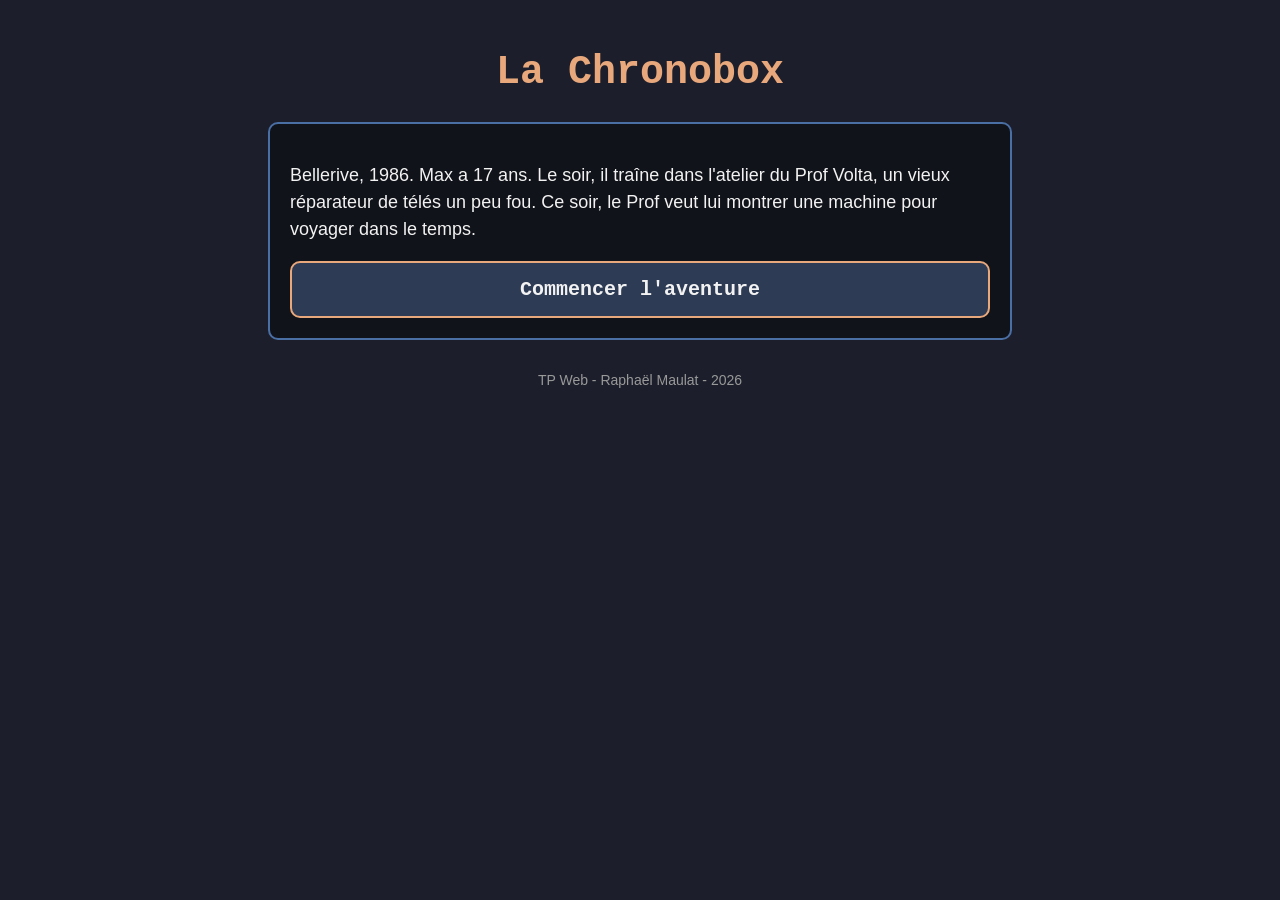
<file: index.html>
<!DOCTYPE html>
<html lang="fr">
    <head>
        <meta charset="UTF-8">
        <title>La Chronobox</title>
        <link rel="stylesheet" href="style.css">
    </head>
    <body>
        <header>
            <h1>La Chronobox</h1>
        </header>

        <main>
            <section>
                <p>
                    Bellerive, 1986. Max a 17 ans. Le soir, il traîne dans l'atelier
                    du Prof Volta, un vieux réparateur de télés un peu fou.
                    Ce soir, le Prof veut lui montrer une machine pour voyager dans le temps.
                </p>
            </section>

            <nav>
                <a class="bouton-choix" href="pages/scene01.html">Commencer l'aventure</a>
            </nav>
        </main>

        <footer>
            <p>TP Web - Raphaël Maulat - 2026</p>
        </footer>
    </body>
</html>
</file>
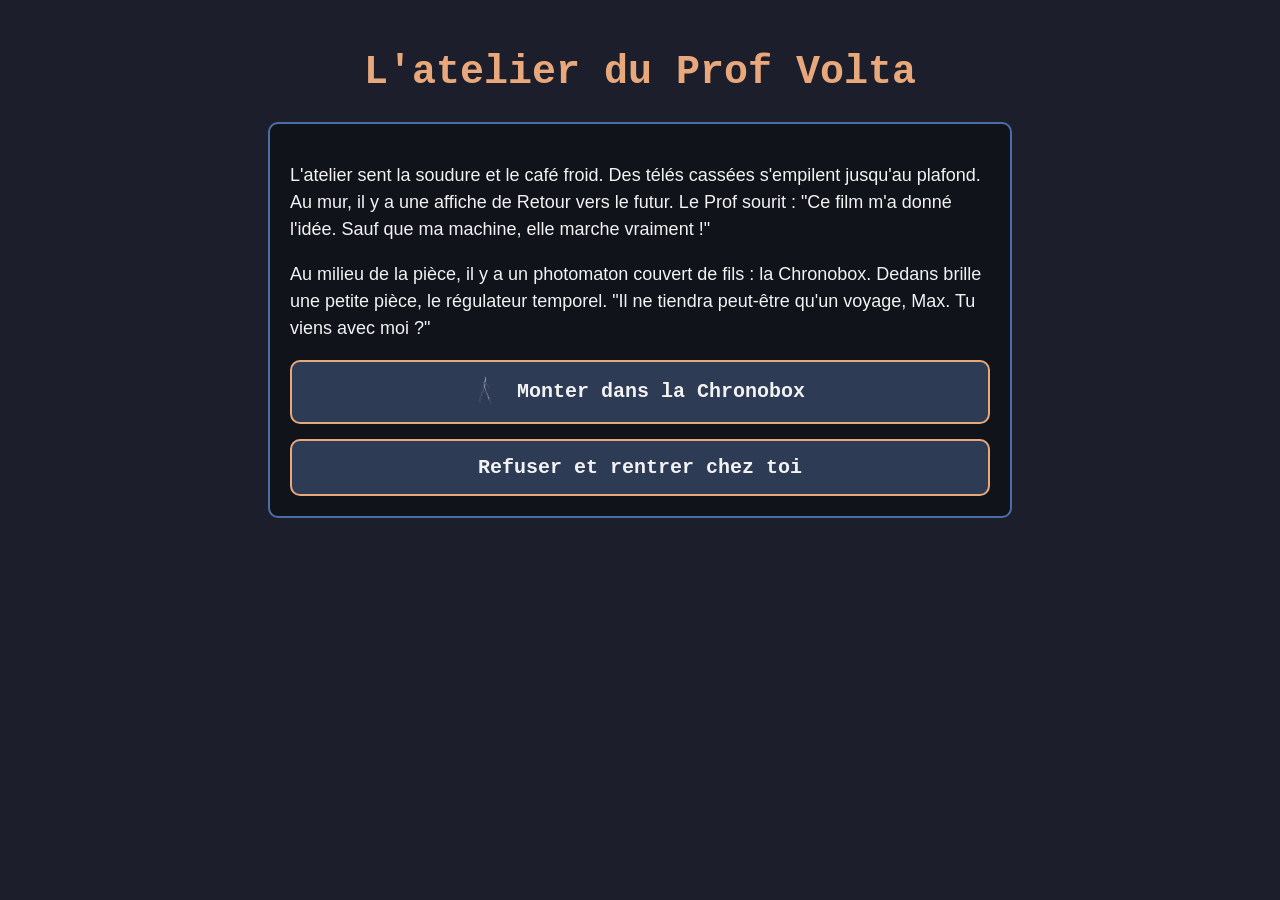
<file: pages/scene01.html>
<!DOCTYPE html>
<html lang="fr">
    <head>
        <meta charset="UTF-8">
        <title>L'atelier du Prof Volta</title>
        <link rel="stylesheet" href="../style.css">
    </head>
    <body>
        <header>
            <h1>L'atelier du Prof Volta</h1>
        </header>

        <main>
            <section>
                <p>
                    L'atelier sent la soudure et le café froid. Des télés cassées
                    s'empilent jusqu'au plafond. Au mur, il y a une affiche de
                    Retour vers le futur. Le Prof sourit : "Ce film m'a donné l'idée.
                    Sauf que ma machine, elle marche vraiment !"
                </p>
                <p>
                    Au milieu de la pièce, il y a un photomaton couvert de fils :
                    la Chronobox. Dedans brille une petite pièce, le régulateur temporel.
                    "Il ne tiendra peut-être qu'un voyage, Max. Tu viens avec moi ?"
                </p>
            </section>

            <nav>
                <a class="bouton-choix" href="scene02.html">
                    <img class="icone" src="../assets/icons/eclair.webp" alt="">
                    Monter dans la Chronobox
                </a>
                <a class="bouton-choix" href="scene03.html">Refuser et rentrer chez toi</a>
            </nav>
        </main>
    </body>
</html>
</file>
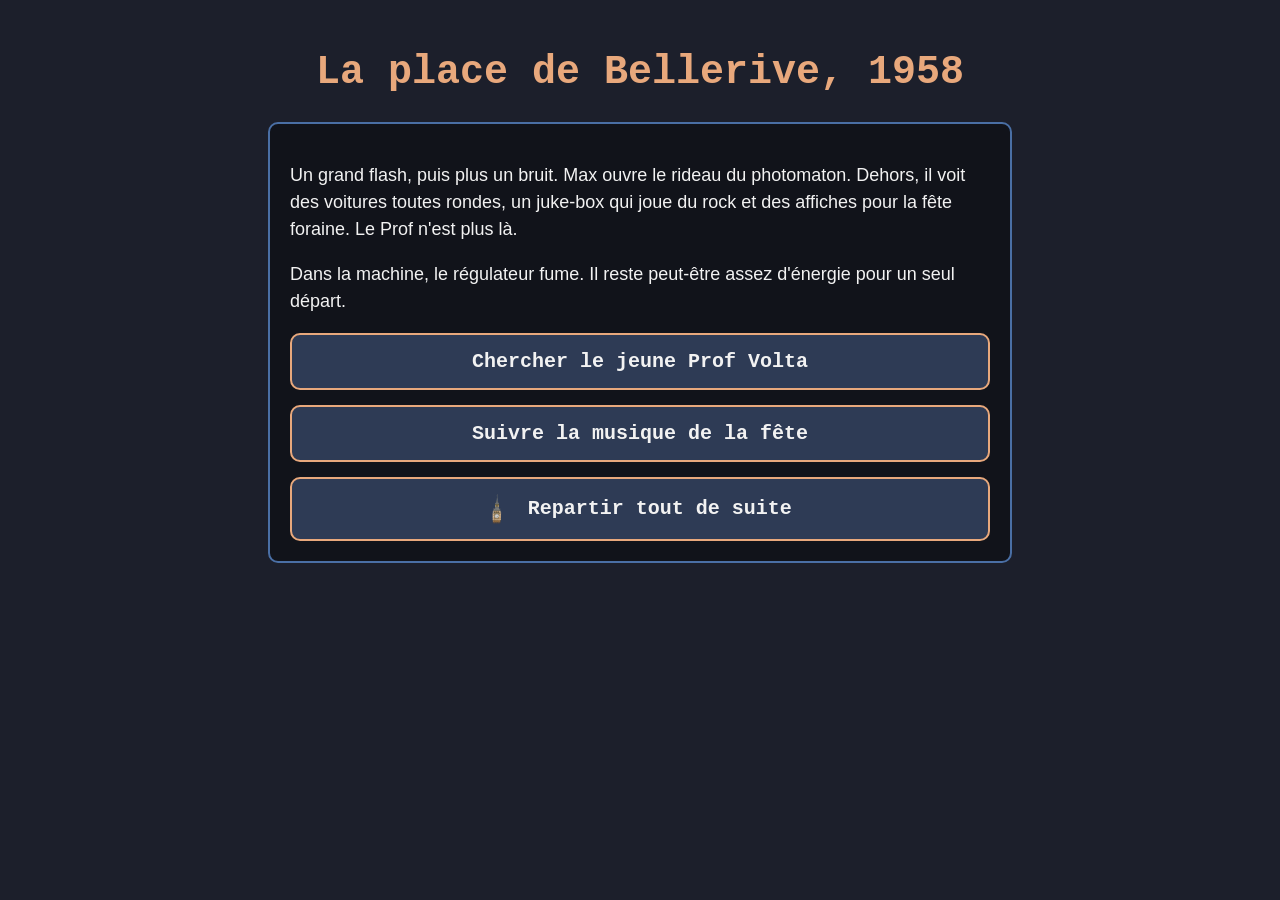
<file: pages/scene02.html>
<!DOCTYPE html>
<html lang="fr">
    <head>
        <meta charset="UTF-8">
        <title>La place de Bellerive, 1958</title>
        <link rel="stylesheet" href="../style.css">
    </head>
    <body>
        <header>
            <h1>La place de Bellerive, 1958</h1>
        </header>

        <main>
            <section>
                <p>
                    Un grand flash, puis plus un bruit. Max ouvre le rideau du photomaton.
                    Dehors, il voit des voitures toutes rondes, un juke-box qui joue
                    du rock et des affiches pour la fête foraine. Le Prof n'est plus là.
                </p>
                <p>
                    Dans la machine, le régulateur fume. Il reste peut-être assez
                    d'énergie pour un seul départ.
                </p>
            </section>

            <nav>
                <a class="bouton-choix" href="scene04.html">Chercher le jeune Prof Volta</a>
                <a class="bouton-choix" href="scene05.html">Suivre la musique de la fête</a>
                <a class="bouton-choix" href="scene06.html">
                    <img class="icone" src="../assets/icons/horloge.png" alt="">
                    Repartir tout de suite
                </a>
            </nav>
        </main>
    </body>
</html>
</file>
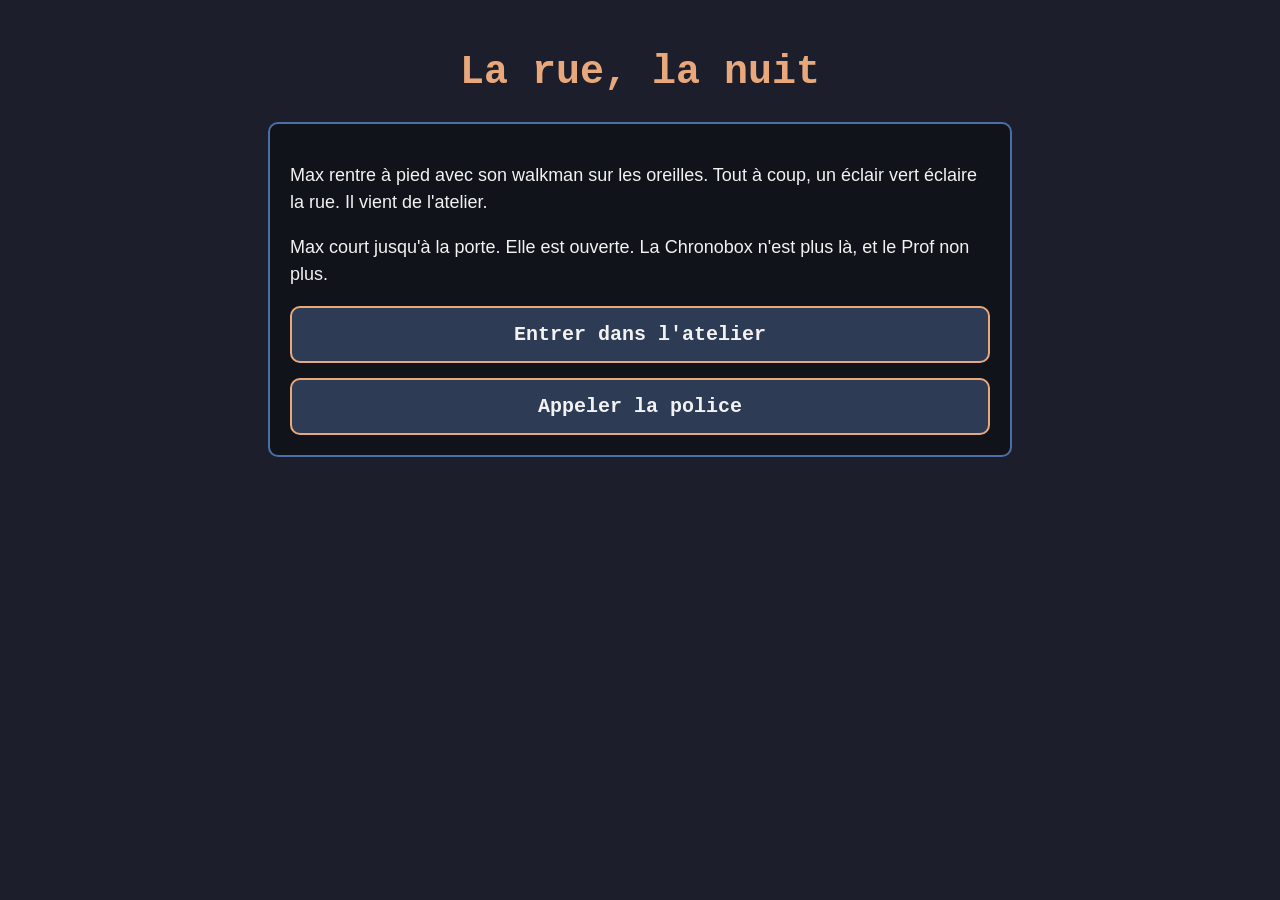
<file: pages/scene03.html>
<!DOCTYPE html>
<html lang="fr">
    <head>
        <meta charset="UTF-8">
        <title>La rue, la nuit</title>
        <link rel="stylesheet" href="../style.css">
    </head>
    <body>
        <header>
            <h1>La rue, la nuit</h1>
        </header>

        <main>
            <section>
                <p>
                    Max rentre à pied avec son walkman sur les oreilles. Tout à coup,
                    un éclair vert éclaire la rue. Il vient de l'atelier.
                </p>
                <p>
                    Max court jusqu'à la porte. Elle est ouverte. La Chronobox
                    n'est plus là, et le Prof non plus.
                </p>
            </section>

            <nav>
                <a class="bouton-choix" href="scene07.html">Entrer dans l'atelier</a>
                <a class="bouton-choix" href="scene08.html">Appeler la police</a>
            </nav>
        </main>
    </body>
</html>
</file>
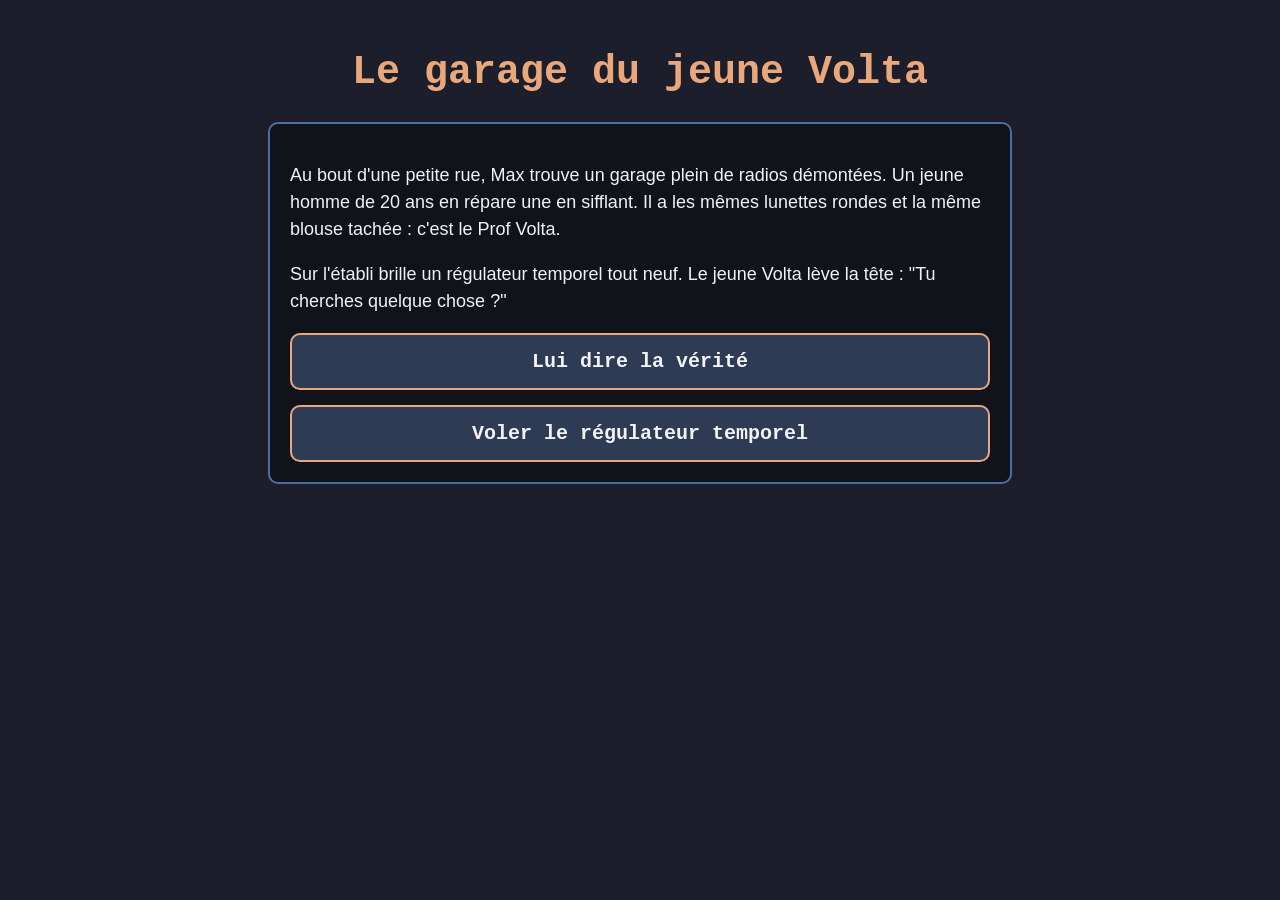
<file: pages/scene04.html>
<!DOCTYPE html>
<html lang="fr">
    <head>
        <meta charset="UTF-8">
        <title>Le garage du jeune Volta</title>
        <link rel="stylesheet" href="../style.css">
    </head>
    <body>
        <header>
            <h1>Le garage du jeune Volta</h1>
        </header>

        <main>
            <section>
                <p>
                    Au bout d'une petite rue, Max trouve un garage plein de radios
                    démontées. Un jeune homme de 20 ans en répare une en sifflant.
                    Il a les mêmes lunettes rondes et la même blouse tachée : c'est le Prof Volta.
                </p>
                <p>
                    Sur l'établi brille un régulateur temporel tout neuf.
                    Le jeune Volta lève la tête : "Tu cherches quelque chose ?"
                </p>
            </section>

            <nav>
                <a class="bouton-choix" href="scene09.html">Lui dire la vérité</a>
                <a class="bouton-choix" href="scene10.html">Voler le régulateur temporel</a>
            </nav>
        </main>
    </body>
</html>
</file>
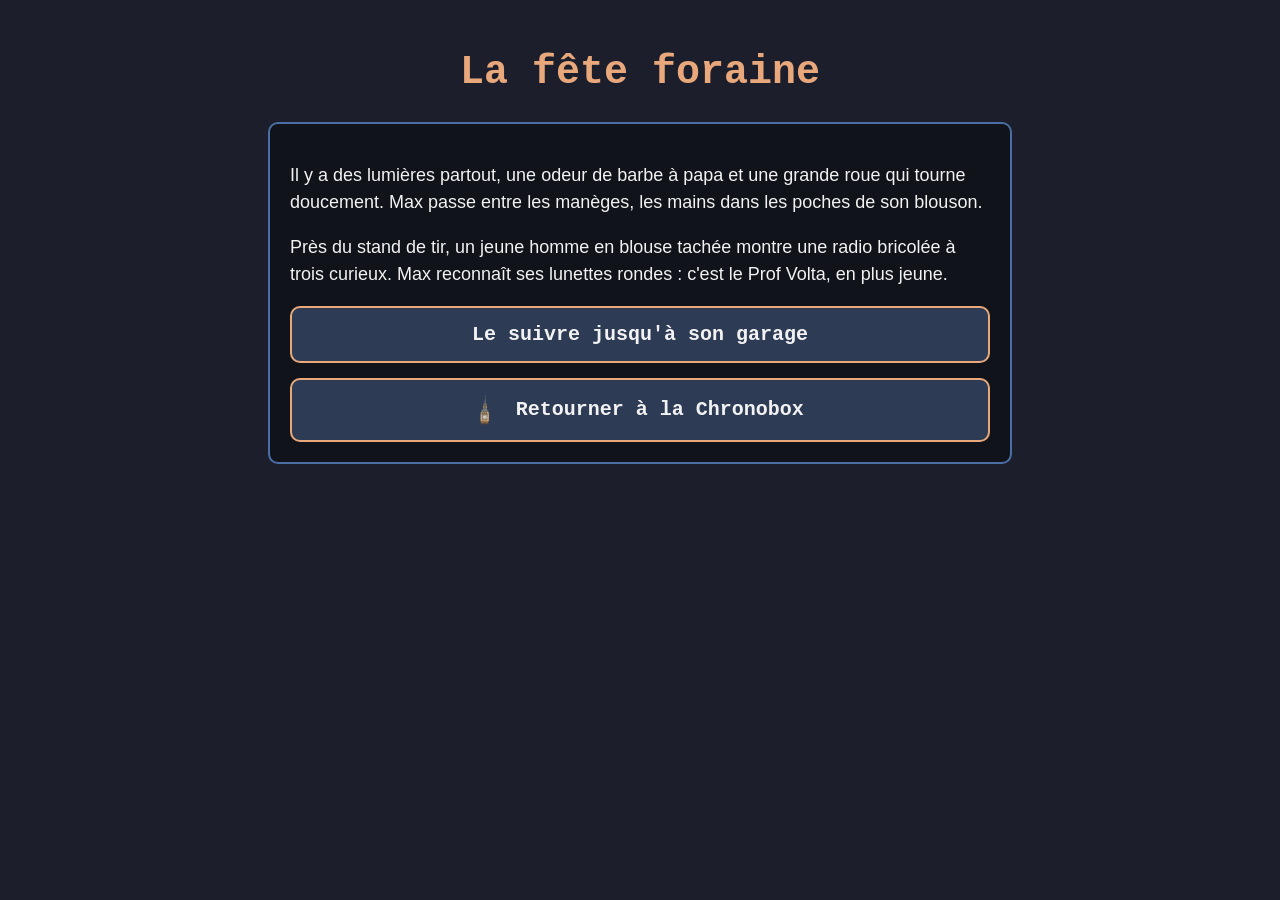
<file: pages/scene05.html>
<!DOCTYPE html>
<html lang="fr">
    <head>
        <meta charset="UTF-8">
        <title>La fête foraine</title>
        <link rel="stylesheet" href="../style.css">
    </head>
    <body>
        <header>
            <h1>La fête foraine</h1>
        </header>

        <main>
            <section>
                <p>
                    Il y a des lumières partout, une odeur de barbe à papa et une grande
                    roue qui tourne doucement. Max passe entre les manèges, les mains
                    dans les poches de son blouson.
                </p>
                <p>
                    Près du stand de tir, un jeune homme en blouse tachée montre une
                    radio bricolée à trois curieux. Max reconnaît ses lunettes rondes :
                    c'est le Prof Volta, en plus jeune.
                </p>
            </section>

            <nav>
                <a class="bouton-choix" href="scene04.html">Le suivre jusqu'à son garage</a>
                <a class="bouton-choix" href="scene06.html">
                    <img class="icone" src="../assets/icons/horloge.png" alt="">
                    Retourner à la Chronobox
                </a>
            </nav>
        </main>
    </body>
</html>
</file>
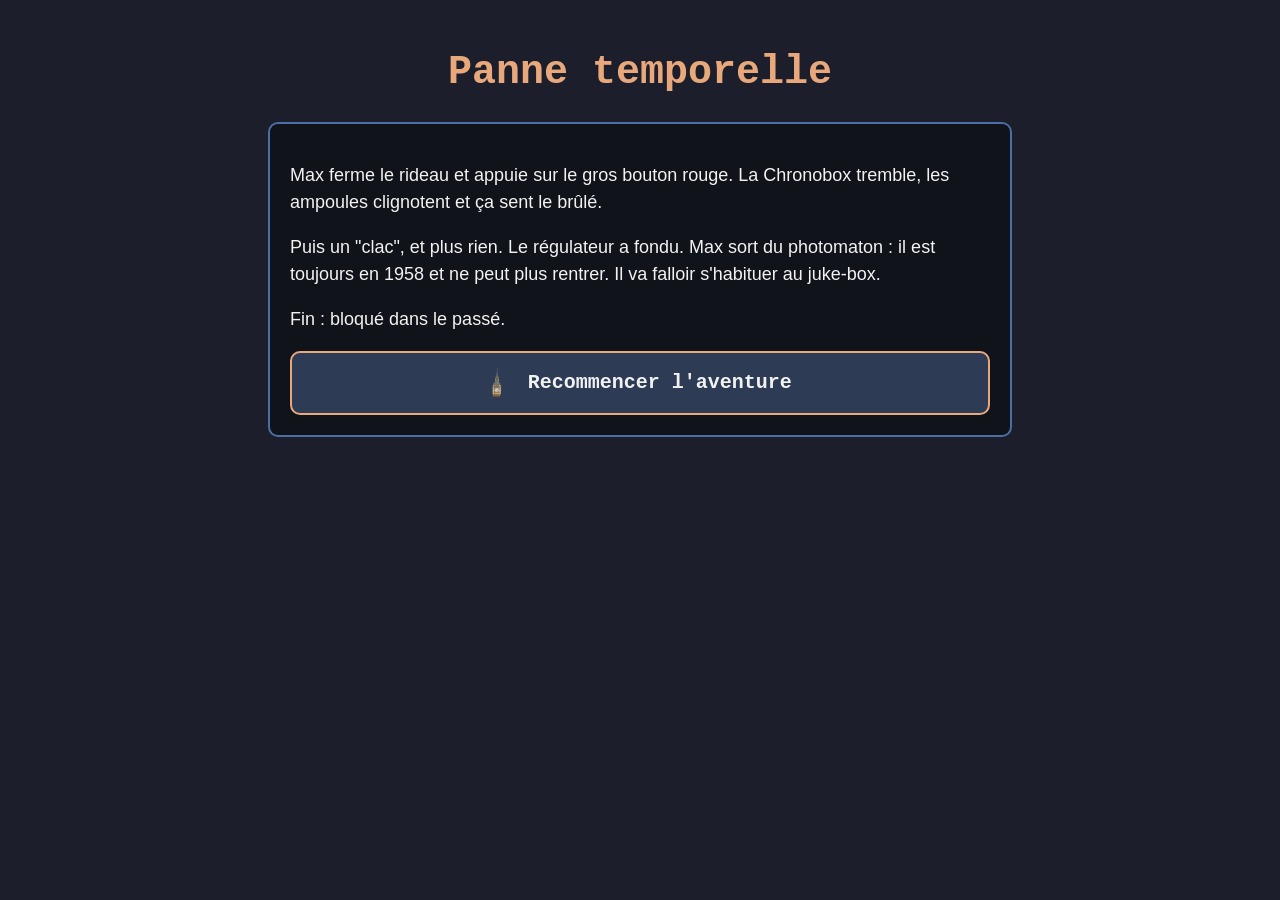
<file: pages/scene06.html>
<!DOCTYPE html>
<html lang="fr">
    <head>
        <meta charset="UTF-8">
        <title>Panne temporelle</title>
        <link rel="stylesheet" href="../style.css">
    </head>
    <body>
        <header>
            <h1>Panne temporelle</h1>
        </header>

        <main>
            <section>
                <p>
                    Max ferme le rideau et appuie sur le gros bouton rouge. La Chronobox
                    tremble, les ampoules clignotent et ça sent le brûlé.
                </p>
                <p>
                    Puis un "clac", et plus rien. Le régulateur a fondu. Max sort du
                    photomaton : il est toujours en 1958 et ne peut plus rentrer.
                    Il va falloir s'habituer au juke-box.
                </p>
                <p>
                    Fin : bloqué dans le passé.
                </p>
            </section>

            <nav>
                <a class="bouton-choix" href="../index.html">
                    <img class="icone" src="../assets/icons/horloge.png" alt="">
                    Recommencer l'aventure
                </a>
            </nav>
        </main>
    </body>
</html>
</file>
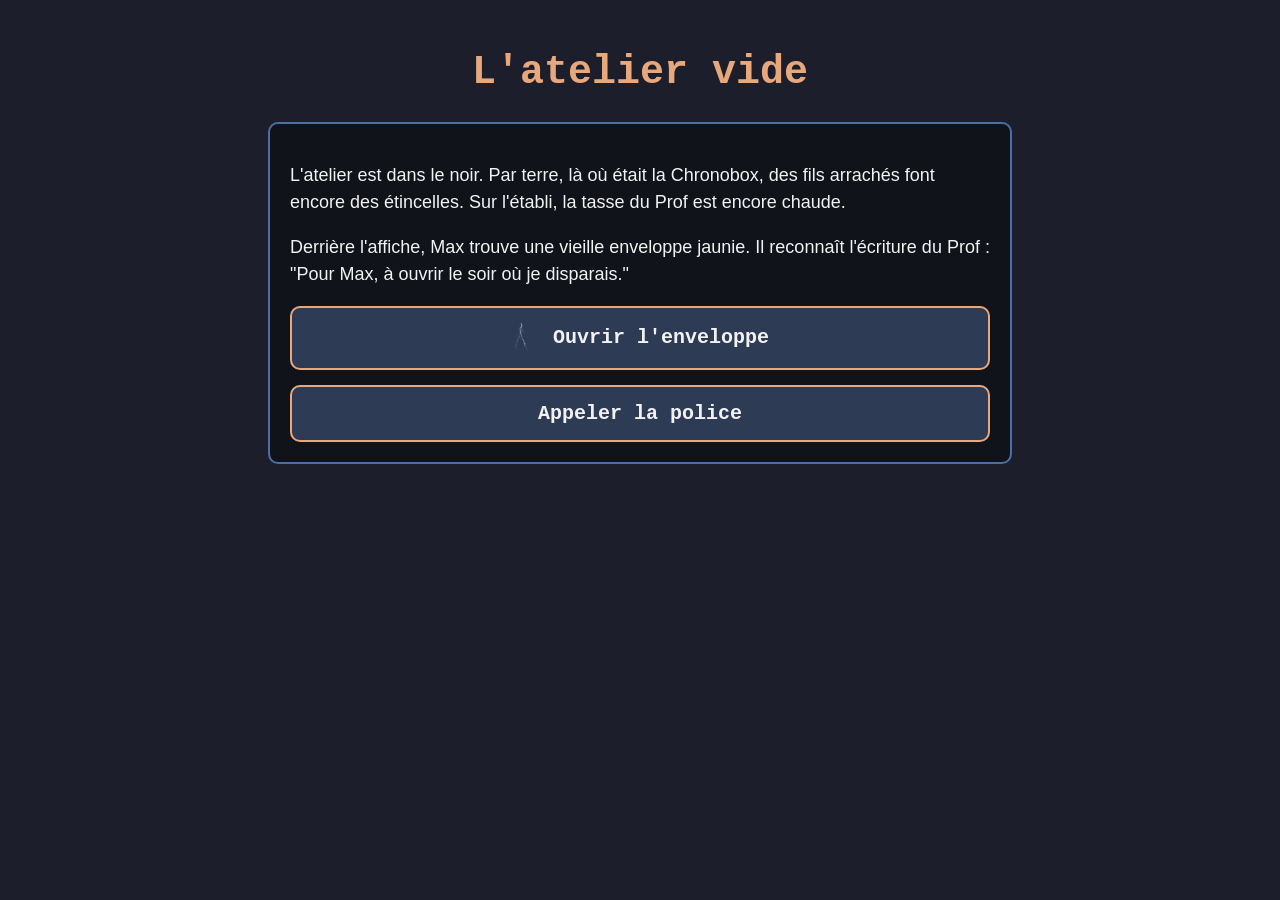
<file: pages/scene07.html>
<!DOCTYPE html>
<html lang="fr">
    <head>
        <meta charset="UTF-8">
        <title>L'atelier vide</title>
        <link rel="stylesheet" href="../style.css">
    </head>
    <body>
        <header>
            <h1>L'atelier vide</h1>
        </header>

        <main>
            <section>
                <p>
                    L'atelier est dans le noir. Par terre, là où était la Chronobox,
                    des fils arrachés font encore des étincelles. Sur l'établi,
                    la tasse du Prof est encore chaude.
                </p>
                <p>
                    Derrière l'affiche, Max trouve une vieille enveloppe jaunie.
                    Il reconnaît l'écriture du Prof : "Pour Max, à ouvrir le soir
                    où je disparais."
                </p>
            </section>

            <nav>
                <a class="bouton-choix" href="scene11.html">
                    <img class="icone" src="../assets/icons/eclair.webp" alt="">
                    Ouvrir l'enveloppe
                </a>
                <a class="bouton-choix" href="scene08.html">Appeler la police</a>
            </nav>
        </main>
    </body>
</html>
</file>
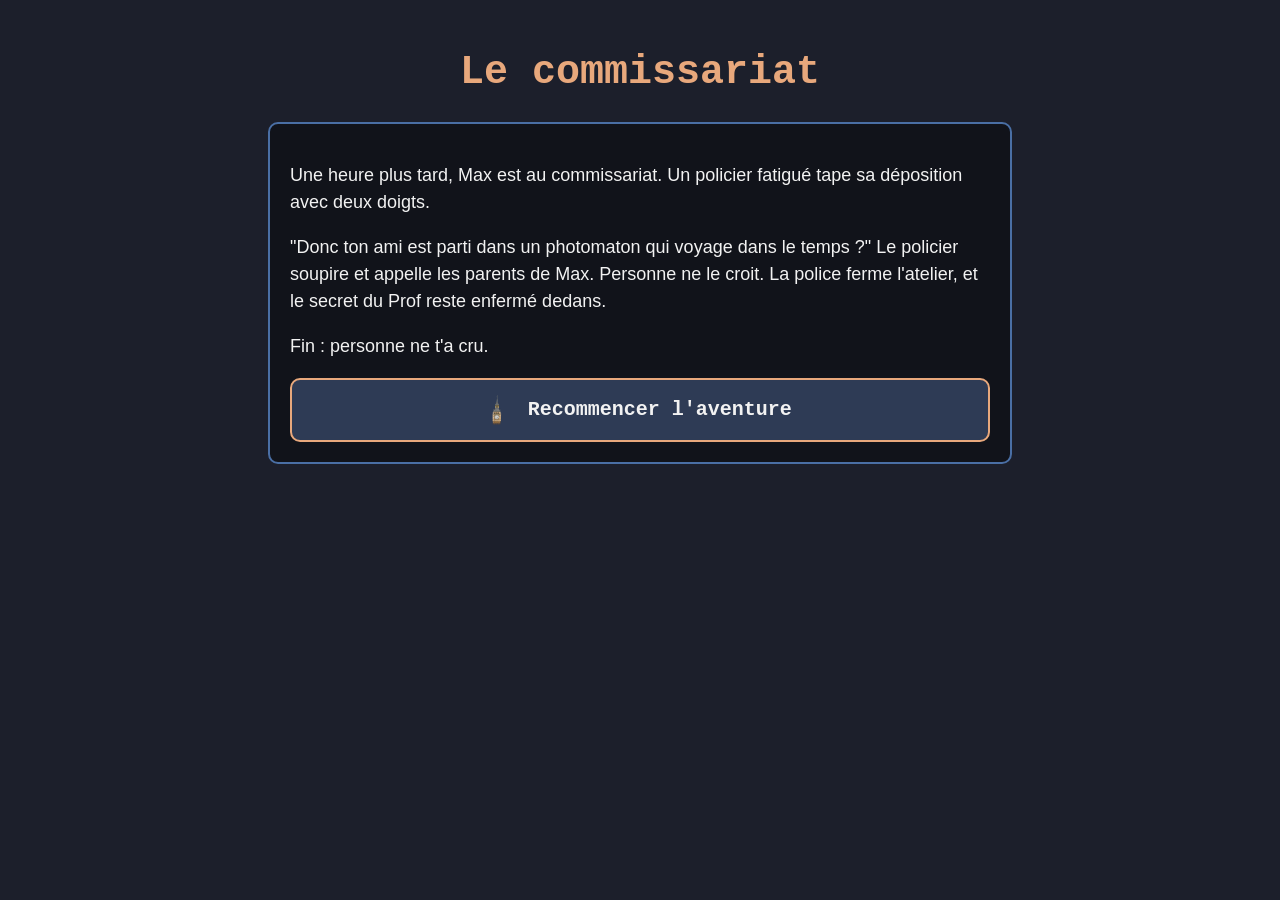
<file: pages/scene08.html>
<!DOCTYPE html>
<html lang="fr">
    <head>
        <meta charset="UTF-8">
        <title>Le commissariat</title>
        <link rel="stylesheet" href="../style.css">
    </head>
    <body>
        <header>
            <h1>Le commissariat</h1>
        </header>

        <main>
            <section>
                <p>
                    Une heure plus tard, Max est au commissariat. Un policier fatigué
                    tape sa déposition avec deux doigts.
                </p>
                <p>
                    "Donc ton ami est parti dans un photomaton qui voyage dans le temps ?"
                    Le policier soupire et appelle les parents de Max. Personne ne le croit.
                    La police ferme l'atelier, et le secret du Prof reste enfermé dedans.
                </p>
                <p>
                    Fin : personne ne t'a cru.
                </p>
            </section>

            <nav>
                <a class="bouton-choix" href="../index.html">
                    <img class="icone" src="../assets/icons/horloge.png" alt="">
                    Recommencer l'aventure
                </a>
            </nav>
        </main>
    </body>
</html>
</file>
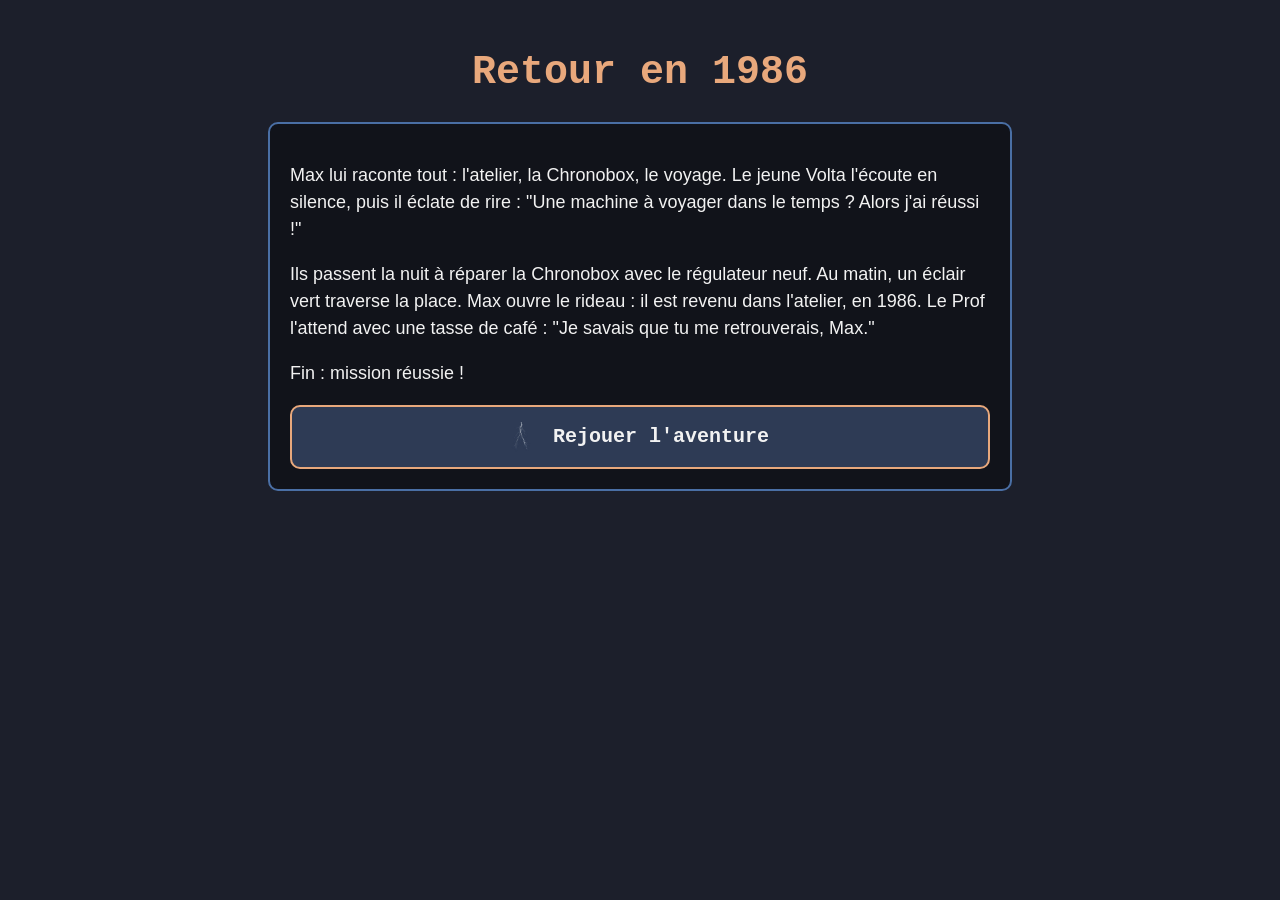
<file: pages/scene09.html>
<!DOCTYPE html>
<html lang="fr">
    <head>
        <meta charset="UTF-8">
        <title>Retour en 1986</title>
        <link rel="stylesheet" href="../style.css">
    </head>
    <body>
        <header>
            <h1>Retour en 1986</h1>
        </header>

        <main>
            <section>
                <p>
                    Max lui raconte tout : l'atelier, la Chronobox, le voyage. Le jeune
                    Volta l'écoute en silence, puis il éclate de rire : "Une machine à
                    voyager dans le temps ? Alors j'ai réussi !"
                </p>
                <p>
                    Ils passent la nuit à réparer la Chronobox avec le régulateur neuf.
                    Au matin, un éclair vert traverse la place. Max ouvre le rideau :
                    il est revenu dans l'atelier, en 1986. Le Prof l'attend avec une
                    tasse de café : "Je savais que tu me retrouverais, Max."
                </p>
                <p>
                    Fin : mission réussie !
                </p>
            </section>

            <nav>
                <a class="bouton-choix" href="../index.html">
                    <img class="icone" src="../assets/icons/eclair.webp" alt="">
                    Rejouer l'aventure
                </a>
            </nav>
        </main>
    </body>
</html>
</file>
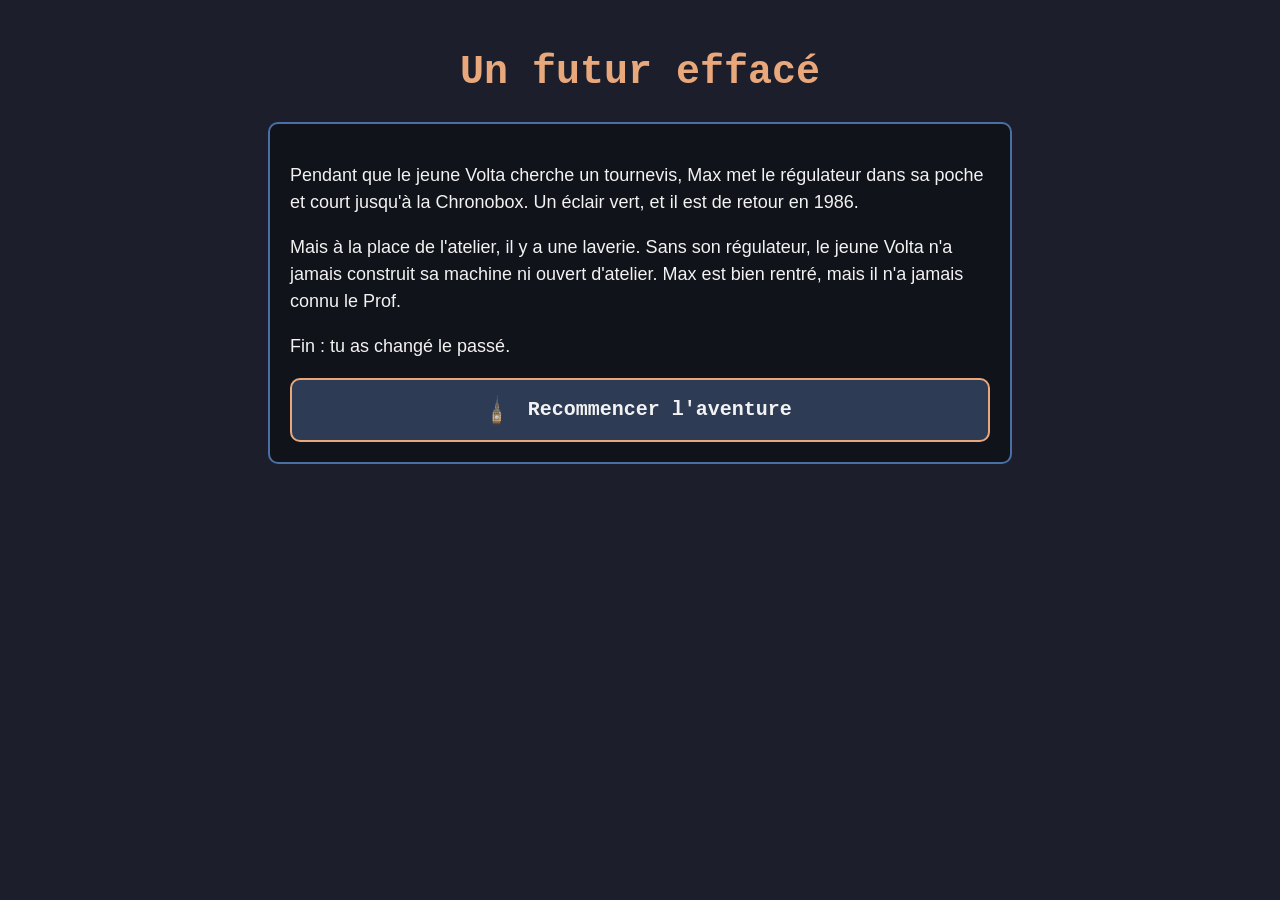
<file: pages/scene10.html>
<!DOCTYPE html>
<html lang="fr">
    <head>
        <meta charset="UTF-8">
        <title>Un futur effacé</title>
        <link rel="stylesheet" href="../style.css">
    </head>
    <body>
        <header>
            <h1>Un futur effacé</h1>
        </header>

        <main>
            <section>
                <p>
                    Pendant que le jeune Volta cherche un tournevis, Max met le
                    régulateur dans sa poche et court jusqu'à la Chronobox. Un éclair
                    vert, et il est de retour en 1986.
                </p>
                <p>
                    Mais à la place de l'atelier, il y a une laverie. Sans son régulateur,
                    le jeune Volta n'a jamais construit sa machine ni ouvert d'atelier.
                    Max est bien rentré, mais il n'a jamais connu le Prof.
                </p>
                <p>
                    Fin : tu as changé le passé.
                </p>
            </section>

            <nav>
                <a class="bouton-choix" href="../index.html">
                    <img class="icone" src="../assets/icons/horloge.png" alt="">
                    Recommencer l'aventure
                </a>
            </nav>
        </main>
    </body>
</html>
</file>
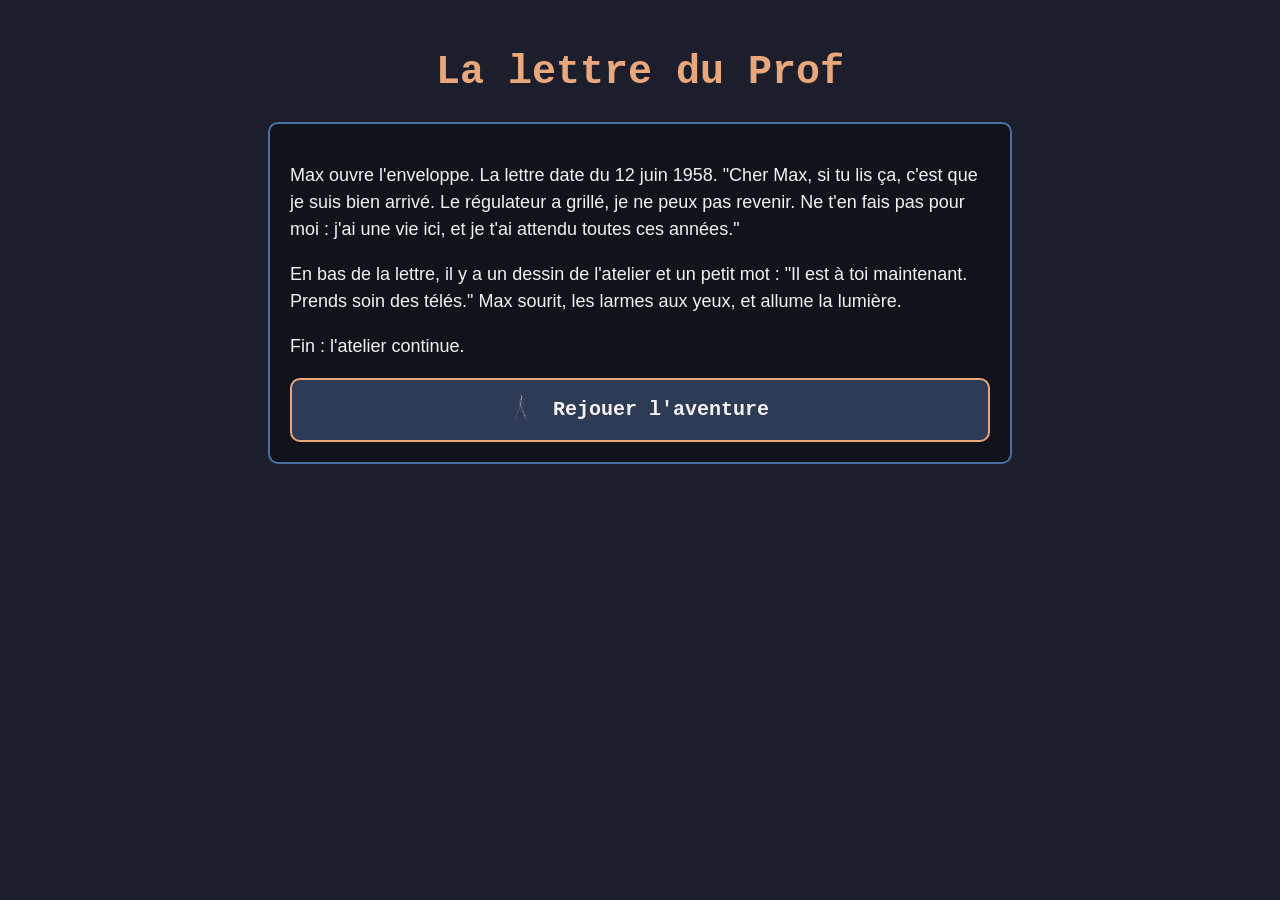
<file: pages/scene11.html>
<!DOCTYPE html>
<html lang="fr">
    <head>
        <meta charset="UTF-8">
        <title>La lettre du Prof</title>
        <link rel="stylesheet" href="../style.css">
    </head>
    <body>
        <header>
            <h1>La lettre du Prof</h1>
        </header>

        <main>
            <section>
                <p>
                    Max ouvre l'enveloppe. La lettre date du 12 juin 1958.
                    "Cher Max, si tu lis ça, c'est que je suis bien arrivé. Le régulateur
                    a grillé, je ne peux pas revenir. Ne t'en fais pas pour moi :
                    j'ai une vie ici, et je t'ai attendu toutes ces années."
                </p>
                <p>
                    En bas de la lettre, il y a un dessin de l'atelier et un petit mot :
                    "Il est à toi maintenant. Prends soin des télés." Max sourit,
                    les larmes aux yeux, et allume la lumière.
                </p>
                <p>
                    Fin : l'atelier continue.
                </p>
            </section>

            <nav>
                <a class="bouton-choix" href="../index.html">
                    <img class="icone" src="../assets/icons/eclair.webp" alt="">
                    Rejouer l'aventure
                </a>
            </nav>
        </main>
    </body>
</html>
</file>
<file: style.css>
body {
    background-color: #1c1f2b;
    color: #f2f2f2;
    font-family: Arial, sans-serif;
    font-size: 18px;
    margin: 0;
    padding: 20px;
}

h1 {
    color: #e8a87c;
    font-family: "Courier New", monospace;
    font-size: 40px;
    text-align: center;
    margin-top: 30px;
}

main {
    background-color: #11131a;
    border: 2px solid #4a6fa5;
    border-radius: 10px;
    padding: 20px;
    margin: 0 auto;
    max-width: 700px;
}

p {
    line-height: 1.5;
}

.bouton-choix {
    display: block;
    background-color: #2e3b55;
    color: #f2f2f2;
    font-family: "Courier New", monospace;
    font-size: 20px;
    font-weight: bold;
    text-align: center;
    text-decoration: none;
    padding: 15px;
    margin-top: 15px;
    border: 2px solid #e8a87c;
    border-radius: 10px;
}

.bouton-choix:hover {
    background-color: #e8a87c;
    color: #11131a;
}

.icone {
    height: 30px;
    margin-right: 10px;
    vertical-align: middle;
}

footer {
    color: #999999;
    font-size: 14px;
    text-align: center;
    margin-top: 30px;
}
</file>
